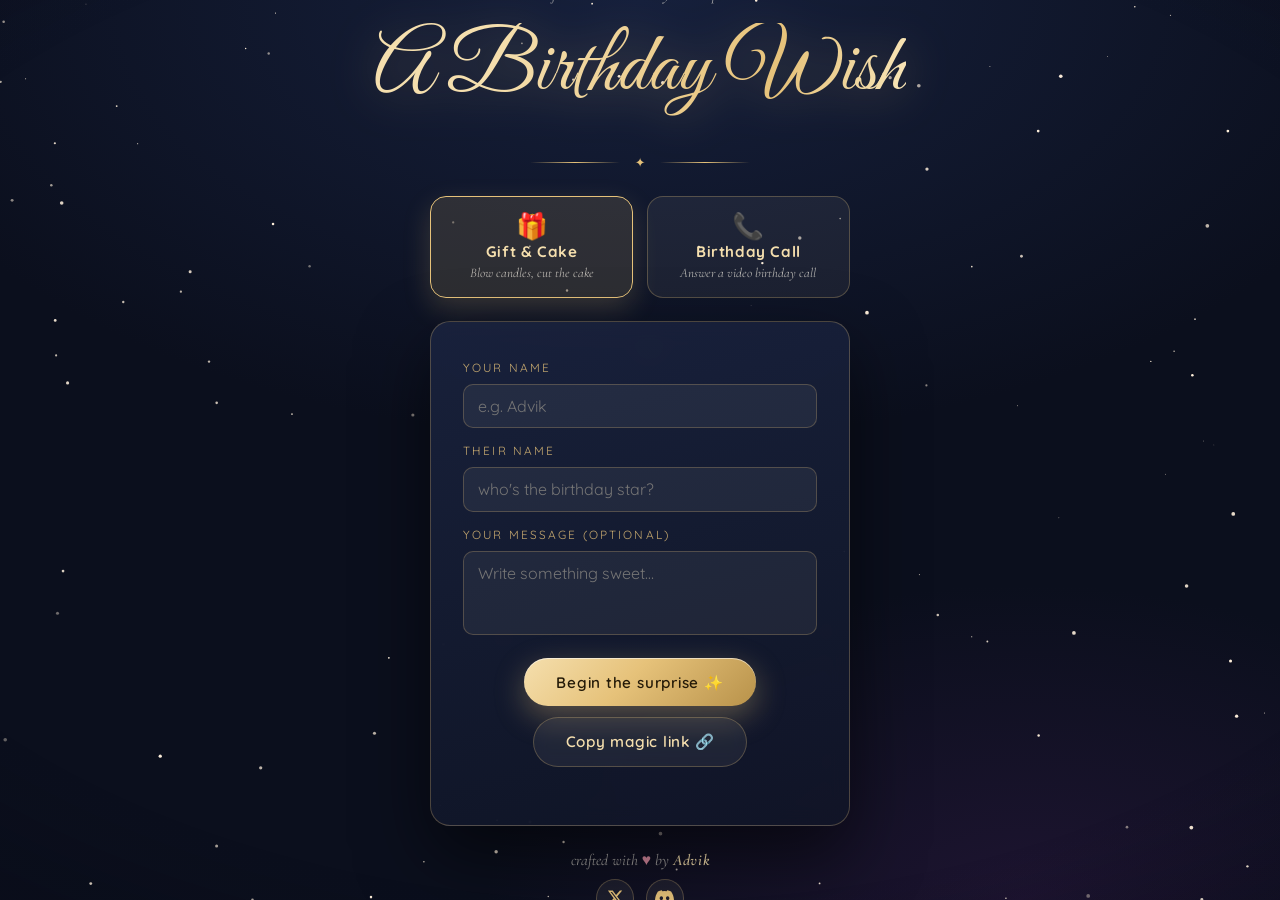
<file: index.html>
<!DOCTYPE html>
<html lang="en">
<head>
  <meta charset="UTF-8" />
  <meta name="viewport" content="width=device-width, initial-scale=1.0" />
  <title>A Birthday Surprise</title>
  <meta name="description" content="An elegant interactive birthday surprise made just for you." />
  <link rel="icon" href="data:image/svg+xml,<svg xmlns='http://www.w3.org/2000/svg' viewBox='0 0 100 100'><text y='.9em' font-size='90'>🎂</text></svg>" />
  <meta property="og:title" content="A Birthday Surprise 🎂" />
  <meta property="og:description" content="Someone made an interactive birthday surprise just for you. Open the gift, blow out the candles, cut the cake." />
  <meta property="og:type" content="website" />
  <meta name="twitter:card" content="summary" />
  <link rel="preconnect" href="https://fonts.googleapis.com" />
  <link rel="preconnect" href="https://fonts.gstatic.com" crossorigin />
  <link href="https://fonts.googleapis.com/css2?family=Great+Vibes&family=Cormorant+Garamond:ital,wght@0,400;0,500;0,600;1,400;1,500&family=Quicksand:wght@400;500;600;700&display=swap" rel="stylesheet" />
  <link rel="stylesheet" href="style.css" />
</head>
<body>

  <!-- Twinkling star background -->
  <canvas id="stars-canvas" aria-hidden="true"></canvas>
  <!-- Confetti / fireworks layer -->
  <canvas id="fx-canvas" aria-hidden="true"></canvas>
  <!-- Soft vignette + grain for depth -->
  <div class="vignette" aria-hidden="true"></div>
  <!-- Lights-off overlay: candlelight pool around the cake -->
  <div id="darkness" class="darkness" aria-hidden="true"></div>

  <!-- ============ SCENE 0: HOME / CREATE ============ -->
  <section id="scene-home" class="scene">
    <p class="greeting-eyebrow">— craft a birthday surprise —</p>
    <h1 class="home-title">A Birthday Wish</h1>
    <div class="gold-divider" aria-hidden="true"><span>✦</span></div>

    <div class="template-picker" role="tablist" aria-label="Choose a template">
      <button type="button" class="template-card active" data-template="gift" role="tab" aria-selected="true">
        <span class="template-icon" aria-hidden="true">🎁</span>
        <span class="template-name">Gift &amp; Cake</span>
        <span class="template-desc">Blow candles, cut the cake</span>
      </button>
      <button type="button" class="template-card" data-template="call" role="tab" aria-selected="false">
        <span class="template-icon" aria-hidden="true">📞</span>
        <span class="template-name">Birthday Call</span>
        <span class="template-desc">Answer a video birthday call</span>
      </button>
    </div>

    <!-- Gift & Cake form -->
    <div class="home-form" id="form-gift" data-form="gift">
      <label for="home-from">Your name</label>
      <input id="home-from" type="text" maxlength="30" placeholder="e.g. Advik" />
      <label for="home-name">Their name</label>
      <input id="home-name" type="text" maxlength="30" placeholder="who's the birthday star?" />
      <label for="home-msg">Your message (optional)</label>
      <textarea id="home-msg" maxlength="200" rows="3" placeholder="Write something sweet…"></textarea>

      <div class="home-actions">
        <button id="home-create" class="btn btn-primary">Begin the surprise ✨</button>
        <button id="home-copy" class="btn btn-ghost">Copy magic link 🔗</button>
      </div>
      <p id="home-copy-status" class="copy-status"></p>
    </div>

    <!-- Birthday Call form -->
    <div class="home-form hidden" id="form-call" data-form="call">
      <label for="call-from">Your name</label>
      <input id="call-from" type="text" maxlength="30" placeholder="e.g. Advik" />
      <label for="call-name">Their name</label>
      <input id="call-name" type="text" maxlength="30" placeholder="who's receiving the call?" />
      <label for="call-msg">Your message (optional)</label>
      <textarea id="call-msg" maxlength="200" rows="2" placeholder="A line they’ll see during the call…"></textarea>
      <label for="call-video">Video link (YouTube, Drive, or Dropbox)</label>
      <input id="call-video" type="url" placeholder="https://youtube.com/watch?v=…" />

      <div class="home-actions">
        <button id="call-create" class="btn btn-primary">Start the call 📞</button>
        <button id="call-copy" class="btn btn-ghost">Copy magic link 🔗</button>
      </div>
      <p id="call-copy-status" class="copy-status"></p>
    </div>

    <footer class="home-about">
      <p class="about-line">crafted with <span class="about-heart">♥</span> by <strong>Advik</strong></p>
      <div class="social-links">
        <a href="https://x.com/Advik4u" target="_blank" rel="noopener" aria-label="Advik on X" title="@Advik4u">
          <svg viewBox="0 0 24 24" width="17" height="17" fill="currentColor" aria-hidden="true">
            <path d="M18.244 2.25h3.308l-7.227 8.26 8.502 11.24H16.17l-5.214-6.817L4.99 21.75H1.68l7.73-8.835L1.254 2.25H8.08l4.713 6.231zm-1.161 17.52h1.833L7.084 4.126H5.117z"/>
          </svg>
        </a>
        <a href="#" id="discord-link" aria-label="Copy Discord username" title="discord: advik4u">
          <svg viewBox="0 0 24 24" width="19" height="19" fill="currentColor" aria-hidden="true">
            <path d="M20.317 4.37a19.79 19.79 0 0 0-4.885-1.515.074.074 0 0 0-.079.037c-.21.375-.444.865-.608 1.25a18.27 18.27 0 0 0-5.487 0 12.64 12.64 0 0 0-.617-1.25.077.077 0 0 0-.079-.037A19.736 19.736 0 0 0 3.677 4.37a.07.07 0 0 0-.032.027C.533 9.046-.32 13.58.099 18.058a.082.082 0 0 0 .031.056 19.9 19.9 0 0 0 5.993 3.03.078.078 0 0 0 .084-.028 14.09 14.09 0 0 0 1.226-1.994.076.076 0 0 0-.041-.106 13.107 13.107 0 0 1-1.872-.892.077.077 0 0 1-.008-.128c.126-.094.252-.192.372-.291a.074.074 0 0 1 .078-.01c3.928 1.793 8.18 1.793 12.061 0a.074.074 0 0 1 .079.009c.12.099.246.198.373.292a.077.077 0 0 1-.007.128 12.3 12.3 0 0 1-1.873.891.077.077 0 0 0-.041.107c.36.698.772 1.362 1.225 1.993a.076.076 0 0 0 .084.029 19.84 19.84 0 0 0 6.002-3.03.077.077 0 0 0 .032-.055c.5-5.177-.838-9.674-3.549-13.66a.06.06 0 0 0-.031-.029zM8.02 15.331c-1.182 0-2.157-1.085-2.157-2.419 0-1.333.955-2.418 2.157-2.418 1.21 0 2.176 1.095 2.157 2.418 0 1.334-.956 2.419-2.157 2.419zm7.975 0c-1.183 0-2.157-1.085-2.157-2.419 0-1.333.955-2.418 2.157-2.418 1.21 0 2.176 1.095 2.157 2.418 0 1.334-.946 2.419-2.157 2.419z"/>
          </svg>
        </a>
      </div>
    </footer>
  </section>

  <!-- ============ SCENE 1: GIFT BOX INTRO ============ -->
  <section id="scene-gift" class="scene">
    <p class="gift-hint">Someone left a surprise for you</p>
    <button id="gift-box" class="gift-box" aria-label="Open your gift">
      <div class="gift-lid">
        <div class="gift-bow">
          <span class="bow-left"></span>
          <span class="bow-right"></span>
          <span class="bow-knot"></span>
        </div>
      </div>
      <div class="gift-body">
        <div class="gift-ribbon"></div>
      </div>
    </button>
    <p class="gift-tap">tap to open</p>
  </section>

  <!-- ============ SCENE 2: GREETING ============ -->
  <section id="scene-greeting" class="scene">
    <div class="greeting-wrap">
      <p class="greeting-eyebrow">— a little celebration for —</p>
      <h1 class="greeting-title">
        <span id="greeting-name" class="greeting-name"></span>
        <span class="greeting-line">Happy Birthday</span>
      </h1>
      <div class="gold-divider" aria-hidden="true"><span>✦</span></div>
      <p id="typewriter" class="typewriter"></p>
      <button id="to-cake-btn" class="btn btn-primary hidden-soft">Continue&nbsp;→</button>
    </div>
  </section>

  <!-- ============ SCENE 3: THE CAKE ============ -->
  <section id="scene-cake" class="scene">
    <h2 id="cake-heading" class="scene-heading">Make a wish &amp; blow out the candles</h2>
    <p id="blow-hint" class="blow-hint">🎤 Blow into your microphone… or tap the flames</p>

    <div class="cake-stage">
      <!-- Knife for the cutting ceremony -->
      <div id="knife" class="knife hidden" role="button" aria-label="Cut the cake" tabindex="0">
        <div class="knife-handle"></div>
        <div class="knife-blade"></div>
      </div>

      <div id="cake" class="cake">
        <div class="candles" id="candles"><!-- candles injected by JS --></div>
        <div class="layer layer-top"><div class="drip d1"></div><div class="drip d2"></div><div class="drip d3"></div></div>
        <div class="layer layer-mid"><div class="drip d1"></div><div class="drip d2"></div><div class="drip d3"></div></div>
        <div class="layer layer-bottom"></div>
        <div id="cut-notch" class="cut-notch"></div>
        <div class="cake-plate"></div>
      </div>

      <!-- The cut slice, served beside the cake -->
      <div id="slice" class="slice" aria-hidden="true">
        <div class="slice-wedge">
          <div class="slice-stripe s1"></div>
          <div class="slice-stripe s2"></div>
          <div class="slice-stripe s3"></div>
          <div class="slice-frosting"></div>
        </div>
        <div class="slice-plate"></div>
      </div>

      <div id="smoke-container" class="smoke-container"></div>
    </div>

    <p id="candles-left" class="candles-left"></p>
  </section>

  <!-- ============ SCENE 4: CELEBRATION ============ -->
  <section id="scene-party" class="scene">
    <div class="party-wrap">
      <h2 class="party-title">Hip hip hooray!</h2>
      <p id="party-message" class="party-message"></p>

      <div class="wish-cards" id="wish-cards">
        <button class="wish-card" data-wish="May your year sparkle brighter than these fireworks. ✨">✨<span>Tap me</span></button>
        <button class="wish-card" data-wish="Wishing you a year full of laughter, love and cake. 🍰">🍰<span>Tap me</span></button>
        <button class="wish-card" data-wish="May every dream you wish for tonight come true. 🌙">🌙<span>Tap me</span></button>
        <button class="wish-card" data-wish="Stay awesome — the world is lucky to have you! 🌍">💖<span>Tap me</span></button>
      </div>

      <div class="party-actions">
        <button id="music-btn" class="btn btn-ghost">🎵 Play the birthday song</button>
        <button id="replay-btn" class="btn btn-ghost">↺ Replay</button>
      </div>
    </div>

    <!-- A wandering firefly of light that leads back to the homepage -->
    <button id="guide-light" class="guide-light" aria-label="Follow the light to create your own surprise">
      <span class="guide-orb"></span>
      <span class="guide-label">follow the light — make your own wish</span>
    </button>
  </section>

  <!-- Floating balloons layer -->
  <div id="balloons" class="balloons" aria-hidden="true"></div>

  <script src="script.js"></script>
</body>
</html>
</file>
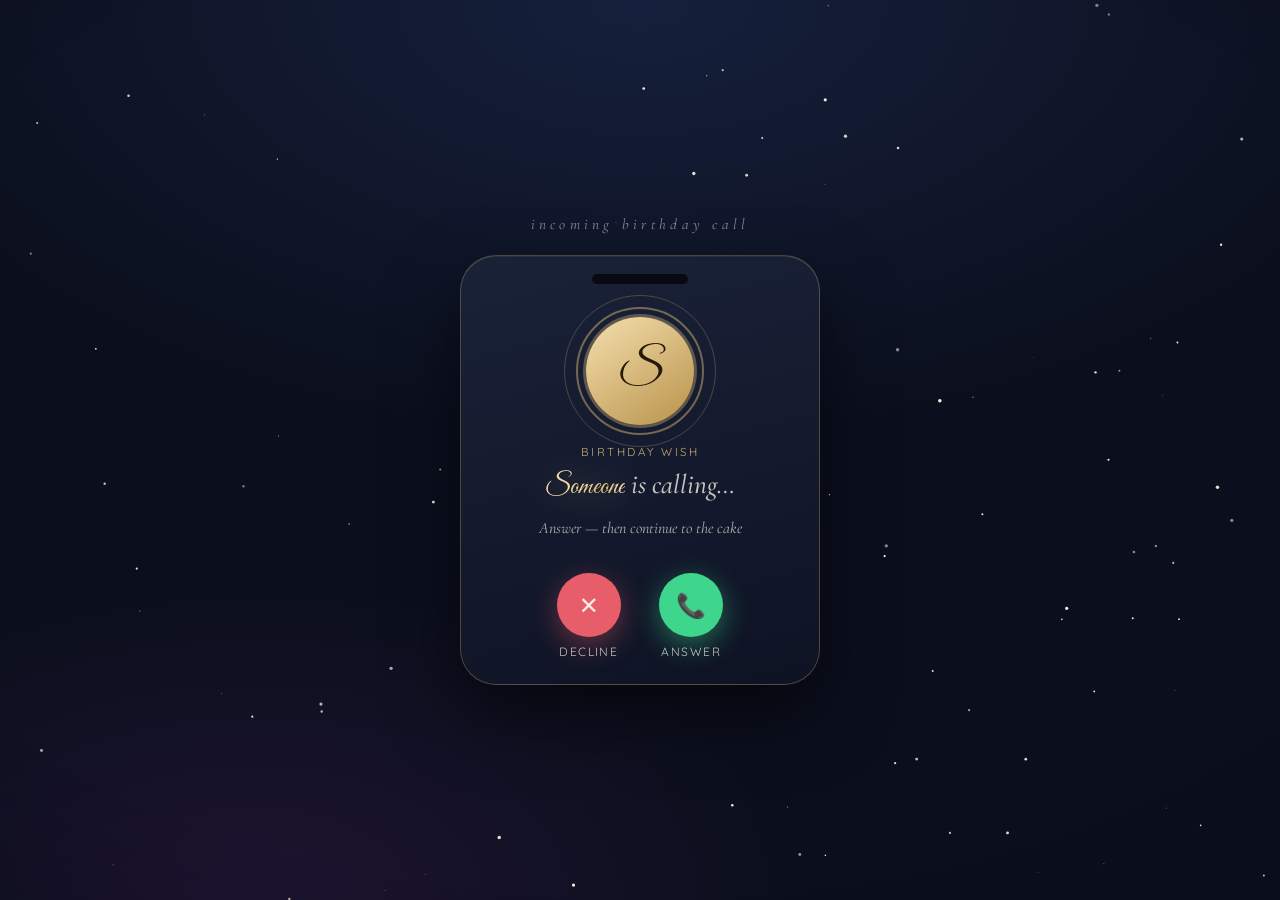
<file: call.html>
<!DOCTYPE html>
<html lang="en">
<head>
  <meta charset="UTF-8" />
  <meta name="viewport" content="width=device-width, initial-scale=1.0, viewport-fit=cover" />
  <title>Incoming Birthday Call</title>
  <meta name="description" content="Someone is calling you with a birthday video wish. Answer to watch." />
  <link rel="icon" href="data:image/svg+xml,<svg xmlns='http://www.w3.org/2000/svg' viewBox='0 0 100 100'><text y='.9em' font-size='90'>📞</text></svg>" />
  <meta property="og:title" content="Incoming Birthday Call 📞" />
  <meta property="og:description" content="Someone is calling you with a birthday video wish. Answer to watch." />
  <meta property="og:type" content="website" />
  <meta name="twitter:card" content="summary" />
  <link rel="preconnect" href="https://fonts.googleapis.com" />
  <link rel="preconnect" href="https://fonts.gstatic.com" crossorigin />
  <link href="https://fonts.googleapis.com/css2?family=Great+Vibes&family=Cormorant+Garamond:ital,wght@0,400;0,500;0,600;1,400;1,500&family=Quicksand:wght@400;500;600;700&display=swap" rel="stylesheet" />
  <link rel="stylesheet" href="style-call.css" />
</head>
<body>
  <canvas id="stars-canvas" aria-hidden="true"></canvas>
  <canvas id="fx-canvas" aria-hidden="true"></canvas>
  <div class="vignette" aria-hidden="true"></div>
  <div id="darkness" class="darkness" aria-hidden="true"></div>

  <!-- RINGING -->
  <section id="scene-ring" class="scene active">
    <p class="call-eyebrow">incoming birthday call</p>
    <div class="phone">
      <div class="phone-notch" aria-hidden="true"></div>
      <div class="ring-content">
        <div class="avatar-wrap">
          <div class="avatar-pulse" aria-hidden="true"></div>
          <div class="avatar" id="caller-avatar">A</div>
        </div>
        <p class="caller-label">Birthday Wish</p>
        <h1 class="caller-name">
          <span id="caller-name" class="sender">Someone</span>
          <span class="calling-text"> is calling…</span>
        </h1>
        <p id="ring-hint" class="ring-hint">Answer to hear their wish</p>
        <div class="call-actions">
          <button id="decline-btn" class="call-btn decline" type="button" aria-label="Decline">
            <span class="call-btn-icon">✕</span>
            <span class="call-btn-label">Decline</span>
          </button>
          <button id="answer-btn" class="call-btn answer" type="button" aria-label="Answer">
            <span class="call-btn-icon">📞</span>
            <span class="call-btn-label">Answer</span>
          </button>
        </div>
      </div>
    </div>
  </section>

  <!-- DECLINED -->
  <section id="scene-declined" class="scene">
    <div class="end-card">
      <p class="call-eyebrow">missed call</p>
      <h2 class="end-title">They left you a note</h2>
      <p id="declined-msg" class="end-message"></p>
      <p class="end-from" id="declined-from"></p>
      <button id="answer-anyway-btn" class="btn btn-primary">Answer anyway 📞</button>
      <button id="declined-home-btn" class="btn btn-ghost">Back home</button>
    </div>
  </section>

  <!-- IN CALL: video -->
  <section id="scene-active" class="scene">
    <div class="phone phone-connected">
      <div class="phone-notch" aria-hidden="true"></div>
      <div class="call-status-bar">
        <span class="status-dot" aria-hidden="true"></span>
        <span id="call-status">Connected · Birthday wish</span>
        <span id="call-timer">00:00</span>
      </div>
      <div class="video-stage">
        <iframe
          id="wish-video"
          title="Birthday wish video"
          allow="accelerometer; autoplay; clipboard-write; encrypted-media; gyroscope; picture-in-picture; web-share"
          allowfullscreen
          referrerpolicy="strict-origin-when-cross-origin"
        ></iframe>
        <div id="video-fallback" class="video-fallback hidden">
          <p>This link can’t play inside the call.</p>
          <a id="open-video-btn" class="btn btn-primary" target="_blank" rel="noopener">Open video ↗</a>
        </div>
      </div>
      <p id="call-caption" class="call-caption"></p>
      <div class="in-call-actions">
        <button id="continue-btn" class="btn btn-primary continue-cta" type="button">
          Let’s move to the cake →
        </button>
      </div>
    </div>
  </section>

  <!-- BRIDGE -->
  <section id="scene-bridge" class="scene">
    <p class="call-eyebrow">next chapter</p>
    <h2 class="hangup-title">The call became a celebration</h2>
    <p class="hangup-sub">Candles are waiting for your breath…</p>
  </section>

  <!-- CAKE: blow + cut -->
  <section id="scene-cake" class="scene">
    <h2 id="cake-heading" class="scene-heading">Make a wish &amp; blow out the candles</h2>
    <p id="blow-hint" class="blow-hint">🎤 Blow into your microphone… or tap the flames</p>

    <div class="cake-stage">
      <div id="knife" class="knife hidden" role="button" aria-label="Cut the cake" tabindex="0">
        <div class="knife-handle"></div>
        <div class="knife-blade"></div>
      </div>

      <div id="cake" class="cake">
        <div class="candles" id="candles"></div>
        <div class="layer layer-top"><div class="drip d1"></div><div class="drip d2"></div><div class="drip d3"></div></div>
        <div class="layer layer-mid"><div class="drip d1"></div><div class="drip d2"></div><div class="drip d3"></div></div>
        <div class="layer layer-bottom"></div>
        <div id="cut-notch" class="cut-notch"></div>
        <div class="cake-plate"></div>
      </div>

      <div id="slice" class="slice" aria-hidden="true">
        <div class="slice-wedge">
          <div class="slice-stripe s1"></div>
          <div class="slice-stripe s2"></div>
          <div class="slice-stripe s3"></div>
          <div class="slice-frosting"></div>
        </div>
        <div class="slice-plate"></div>
      </div>

      <div id="smoke-container" class="smoke-container"></div>
    </div>

    <p id="candles-left" class="candles-left"></p>
  </section>

  <!-- FINALE: after-party table -->
  <section id="scene-finale" class="scene">
    <div class="finale-wrap">
      <p class="call-eyebrow">after the celebration</p>
      <h2 class="finale-title">
        For <span id="finale-name" class="sender">Friend</span>
      </h2>

      <div class="afterparty-table" id="afterparty-table">
        <div class="table-surface">
          <div class="table-glow" aria-hidden="true"></div>
          <div class="table-smoke" id="table-smoke" aria-hidden="true"></div>

          <button type="button" class="phone-laid" id="saved-wish-phone" aria-label="Replay saved wish">
            <div class="phone-laid-body">
              <div class="phone-laid-notch" aria-hidden="true"></div>
              <div class="phone-laid-screen">
                <div class="call-ended-bar">
                  <span class="ended-dot" aria-hidden="true"></span>
                  <span>Call ended</span>
                  <span class="ended-time" id="finale-call-time">00:00</span>
                </div>
                <div class="saved-wish-card">
                  <div class="saved-avatar" id="finale-avatar">A</div>
                  <p class="saved-label">Saved wish</p>
                  <p class="saved-from">from <span id="finale-from" class="sender">Someone</span></p>
                  <div class="saved-waveform" aria-hidden="true">
                    <span></span><span></span><span></span><span></span><span></span>
                    <span></span><span></span><span></span><span></span><span></span>
                  </div>
                </div>
              </div>
            </div>
          </button>

          <div class="table-slice" aria-hidden="true">
            <div class="table-slice-wedge">
              <div class="table-slice-stripe s1"></div>
              <div class="table-slice-stripe s2"></div>
              <div class="table-slice-stripe s3"></div>
              <div class="table-slice-frosting"></div>
            </div>
            <div class="table-slice-plate"></div>
            <div class="table-slice-fork" aria-hidden="true"></div>
          </div>

          <button type="button" class="toast-clink" id="toast-btn" aria-label="Raise a toast" disabled>
            <span class="toast-glass left" aria-hidden="true"></span>
            <span class="toast-spark" aria-hidden="true">✦</span>
            <span class="toast-glass right" aria-hidden="true"></span>
          </button>
        </div>
      </div>

      <p id="finale-msg" class="finale-msg"></p>
      <p id="finale-hint" class="party-lead">The call ended — tap the phone to hear their wish</p>
      <div class="party-actions">
        <button id="music-btn" class="btn btn-ghost">🎵 Play the birthday song</button>
        <button id="replay-call-btn" class="btn btn-ghost">↺ Start over</button>
      </div>
    </div>

    <button id="guide-light" class="guide-light" type="button" aria-label="Follow the light home">
      <span class="guide-orb"></span>
      <span class="guide-label">follow the light — make your own wish</span>
    </button>
  </section>

  <div id="balloons" class="balloons" aria-hidden="true"></div>

  <script src="script-call.js"></script>
</body>
</html>
</file>
<file: style.css>
/* ================= Premium palette ================= */
:root {
  --bg-1: #0b0f1d;
  --bg-2: #16203c;
  --gold: #e6c27a;
  --gold-light: #f5dfae;
  --gold-deep: #b8924a;
  --rose: #d98ba0;
  --ivory: #f7f3ea;
  --text: #f4efe4;
  --card: rgba(247, 243, 234, 0.06);
  --card-border: rgba(230, 194, 122, 0.28);
  --serif: "Cormorant Garamond", Georgia, serif;
  --script: "Great Vibes", cursive;
  --sans: "Quicksand", system-ui, sans-serif;
}

* { margin: 0; padding: 0; box-sizing: border-box; }

html, body { height: 100%; }

body {
  font-family: var(--sans);
  background:
    radial-gradient(90% 70% at 50% 0%, var(--bg-2) 0%, transparent 70%),
    radial-gradient(60% 50% at 80% 100%, #1d1430 0%, transparent 70%),
    var(--bg-1);
  color: var(--text);
  overflow: hidden;
}

canvas#stars-canvas,
canvas#fx-canvas {
  position: fixed;
  inset: 0;
  width: 100%;
  height: 100%;
  pointer-events: none;
}
canvas#stars-canvas { z-index: 0; }
canvas#fx-canvas { z-index: 50; }

/* Soft vignette for cinematic depth */
.vignette {
  position: fixed;
  inset: 0;
  z-index: 55;
  pointer-events: none;
  background: radial-gradient(120% 100% at 50% 45%, transparent 55%, rgba(4, 6, 14, 0.55) 100%);
}

/* Lights off while the candles burn: a warm candlelight pool around the cake */
.darkness {
  position: fixed;
  inset: 0;
  z-index: 45;
  pointer-events: none;
  opacity: 0;
  transition: opacity 2.2s ease;
  background: radial-gradient(
    circle 480px at var(--glow-x, 50%) var(--glow-y, 58%),
    rgba(255, 176, 84, 0.14) 0%,
    rgba(255, 160, 70, 0.05) 22%,
    rgba(9, 7, 18, 0.78) 52%,
    rgba(3, 2, 8, 0.985) 82%
  );
}
body.lights-off .darkness { opacity: 1; }

/* let the flames burn brighter in the dark */
body.lights-off .flame {
  filter: drop-shadow(0 0 14px rgba(255, 200, 90, 1)) drop-shadow(0 0 40px rgba(255, 150, 60, 0.8));
}

/* ================= Scenes ================= */
.scene {
  position: fixed;
  inset: 0;
  z-index: 10;
  display: none;
  flex-direction: column;
  align-items: center;
  justify-content: center;
  gap: 1.2rem;
  padding: 1.5rem;
  text-align: center;
  opacity: 0;
  transition: opacity 0.6s ease;
}
.scene.active { display: flex; opacity: 1; animation: sceneIn 0.9s cubic-bezier(0.22, 1, 0.36, 1) both; }

@keyframes sceneIn {
  from { opacity: 0; transform: translateY(22px); }
  to   { opacity: 1; transform: translateY(0); }
}

/* ================= Buttons ================= */
.btn {
  font-family: var(--sans);
  font-weight: 600;
  font-size: 0.95rem;
  letter-spacing: 0.05em;
  border: none;
  border-radius: 999px;
  padding: 0.9rem 2rem;
  cursor: pointer;
  transition: transform 0.18s ease, box-shadow 0.18s ease, opacity 0.4s ease, background 0.25s ease;
}
.btn:active { transform: scale(0.96); }

.btn-primary {
  background: linear-gradient(135deg, var(--gold-light) 0%, var(--gold) 45%, var(--gold-deep) 100%);
  color: #241a08;
  box-shadow: 0 10px 30px rgba(230, 194, 122, 0.35), inset 0 1px 0 rgba(255, 255, 255, 0.55);
}
.btn-primary:hover { transform: translateY(-2px); box-shadow: 0 14px 38px rgba(230, 194, 122, 0.5), inset 0 1px 0 rgba(255, 255, 255, 0.55); }

.btn-ghost {
  background: var(--card);
  color: var(--gold-light);
  border: 1px solid var(--card-border);
  backdrop-filter: blur(8px);
}
.btn-ghost:hover { background: rgba(230, 194, 122, 0.12); }

.hidden-soft { opacity: 0; pointer-events: none; }
.hidden { display: none !important; }

/* ================= Scene 1: Gift ================= */
.gift-hint {
  font-family: var(--serif);
  font-style: italic;
  font-size: 1.5rem;
  letter-spacing: 0.06em;
  color: var(--gold-light);
  opacity: 0.9;
  animation: pulseText 2.6s ease-in-out infinite;
}
@keyframes pulseText { 50% { opacity: 0.45; } }

.gift-hint .sender {
  font-family: var(--script);
  font-style: normal;
  font-size: 1.7em;
  padding-right: 0.18em;
  vertical-align: -0.08em;
  background: linear-gradient(100deg, var(--gold-light) 10%, var(--gold) 35%, #fff2cf 50%, var(--gold) 65%, var(--gold-deep) 90%);
  background-size: 220% auto;
  -webkit-background-clip: text;
  background-clip: text;
  color: transparent;
  animation: shimmer 5s linear infinite;
  filter: drop-shadow(0 2px 16px rgba(230, 194, 122, 0.5));
}

.gift-tap {
  font-size: 0.78rem;
  text-transform: uppercase;
  letter-spacing: 0.34em;
  color: var(--gold);
  opacity: 0.65;
}

.gift-box {
  position: relative;
  width: 180px;
  height: 190px;
  background: none;
  border: none;
  cursor: pointer;
  animation: giftBounce 2s ease-in-out infinite;
  transition: transform 0.2s ease;
  filter: drop-shadow(0 18px 30px rgba(0, 0, 0, 0.5));
}
.gift-box:hover { transform: scale(1.05); }

@keyframes giftBounce {
  0%, 100% { transform: translateY(0) rotate(-1deg); }
  50% { transform: translateY(-12px) rotate(1.2deg); }
}

.gift-body {
  position: absolute;
  bottom: 0;
  left: 10px;
  width: 160px;
  height: 120px;
  background: linear-gradient(160deg, #26355e, #17203c);
  border: 1px solid rgba(230, 194, 122, 0.35);
  border-radius: 10px;
  box-shadow: inset 0 -14px 0 rgba(0, 0, 0, 0.25);
}
.gift-ribbon {
  position: absolute;
  left: 50%;
  transform: translateX(-50%);
  width: 24px;
  height: 100%;
  background: linear-gradient(180deg, var(--gold-light), var(--gold-deep));
}
.gift-lid {
  position: absolute;
  bottom: 112px;
  left: 0;
  width: 180px;
  height: 44px;
  background: linear-gradient(160deg, #33477c, #1d2a4e);
  border: 1px solid rgba(230, 194, 122, 0.45);
  border-radius: 8px;
  box-shadow: 0 8px 16px rgba(0, 0, 0, 0.35);
  z-index: 2;
  transition: transform 0.6s cubic-bezier(0.34, 1.56, 0.64, 1);
}
.gift-box.opening .gift-lid { transform: translateY(-140px) rotate(-18deg); }
.gift-box.opening { animation: none; }

.gift-bow { position: absolute; top: -22px; left: 50%; transform: translateX(-50%); }
.bow-left, .bow-right {
  position: absolute;
  top: 0;
  width: 30px;
  height: 24px;
  background: var(--gold);
  border-radius: 50% 50% 0 50%;
}
.bow-left  { left: -30px; transform: rotate(-30deg); }
.bow-right { left: 2px; transform: rotate(30deg) scaleX(-1); }
.bow-knot {
  position: absolute;
  top: 6px;
  left: -9px;
  width: 18px;
  height: 18px;
  background: var(--gold-deep);
  border-radius: 50%;
}

/* ================= Scene 2: Greeting ================= */
.greeting-wrap { display: flex; flex-direction: column; align-items: center; gap: 0.6rem; }

.greeting-eyebrow {
  font-family: var(--serif);
  font-style: italic;
  font-size: 1.05rem;
  letter-spacing: 0.22em;
  text-transform: lowercase;
  color: rgba(244, 239, 228, 0.6);
}

.greeting-title { display: flex; flex-direction: column; gap: 0.1rem; }

.greeting-name {
  font-family: var(--script);
  font-weight: 400;
  font-size: clamp(3.4rem, 12vw, 6.5rem);
  line-height: 1.15;
  background: linear-gradient(100deg, var(--gold-light) 10%, var(--gold) 35%, #fff2cf 50%, var(--gold) 65%, var(--gold-deep) 90%);
  background-size: 220% auto;
  -webkit-background-clip: text;
  background-clip: text;
  color: transparent;
  animation: shimmer 6s linear infinite;
  filter: drop-shadow(0 4px 24px rgba(230, 194, 122, 0.35));
}
@keyframes shimmer { to { background-position: 220% center; } }

.greeting-line {
  font-family: var(--serif);
  font-weight: 500;
  font-size: clamp(1.3rem, 4.5vw, 2.1rem);
  letter-spacing: 0.42em;
  text-transform: uppercase;
  color: var(--ivory);
  opacity: 0.92;
}

.gold-divider {
  display: flex;
  align-items: center;
  gap: 0.9rem;
  margin: 1rem 0 0.4rem;
  color: var(--gold);
  font-size: 0.8rem;
}
.gold-divider::before,
.gold-divider::after {
  content: "";
  width: 90px;
  height: 1px;
  background: linear-gradient(90deg, transparent, var(--gold), transparent);
}

.typewriter {
  min-height: 3.4em;
  max-width: 36rem;
  font-family: var(--serif);
  font-size: clamp(1.15rem, 3.4vw, 1.45rem);
  font-style: italic;
  line-height: 1.7;
  color: rgba(244, 239, 228, 0.92);
}
.typewriter::after {
  content: "▌";
  color: var(--gold);
  animation: blink 0.9s step-end infinite;
}
@keyframes blink { 50% { opacity: 0; } }

#to-cake-btn { margin-top: 1.4rem; }

/* ================= Scene 3: Cake ================= */
.scene-heading {
  font-family: var(--script);
  font-weight: 400;
  font-size: clamp(2rem, 6vw, 3rem);
  color: var(--gold-light);
  text-shadow: 0 0 30px rgba(230, 194, 122, 0.3);
}
.blow-hint {
  font-family: var(--serif);
  font-style: italic;
  font-size: 1.1rem;
  opacity: 0.85;
  animation: pulseText 2.2s ease-in-out infinite;
}
.blow-hint.listening { color: #a8e6c3; }

.cake-stage { position: relative; margin-top: 1rem; }

.cake { position: relative; width: 280px; height: 260px; filter: drop-shadow(0 22px 30px rgba(0, 0, 0, 0.45)); }

.layer {
  position: absolute;
  left: 50%;
  transform: translateX(-50%);
  border-radius: 12px;
  box-shadow: inset 0 -12px 0 rgba(0, 0, 0, 0.14);
}
/* gold trim line at the base of each tier */
.layer::after {
  content: "";
  position: absolute;
  bottom: 4px;
  left: 8px;
  right: 8px;
  height: 2px;
  background: linear-gradient(90deg, transparent, var(--gold), transparent);
  opacity: 0.8;
}
.layer-top {
  bottom: 150px;
  width: 160px;
  height: 58px;
  background: linear-gradient(180deg, #eec3cf 0%, #d9a1b2 100%);
}
.layer-mid {
  bottom: 92px;
  width: 210px;
  height: 62px;
  background: linear-gradient(180deg, #f4e3c6 0%, #e3c9a0 100%);
}
.layer-bottom {
  bottom: 30px;
  width: 260px;
  height: 66px;
  background: linear-gradient(180deg, #5a3a2e 0%, #422a20 100%);
}

/* icing drips */
.drip {
  position: absolute;
  top: -2px;
  width: 22px;
  height: 26px;
  background: var(--ivory);
  border-radius: 0 0 50% 50%;
}
.layer-top .d1 { left: 18px; height: 30px; }
.layer-top .d2 { left: 68px; height: 20px; }
.layer-top .d3 { left: 118px; height: 26px; }
.layer-mid .d1 { left: 26px; height: 24px; }
.layer-mid .d2 { left: 92px; height: 32px; }
.layer-mid .d3 { left: 158px; height: 22px; }

/* frosting band on top of each layer */
.layer::before {
  content: "";
  position: absolute;
  top: -6px;
  left: 0;
  right: 0;
  height: 14px;
  background: var(--ivory);
  border-radius: 12px;
  box-shadow: inset 0 -2px 0 rgba(184, 146, 74, 0.25);
}

.cake-plate {
  position: absolute;
  bottom: 12px;
  left: 50%;
  transform: translateX(-50%);
  width: 310px;
  height: 20px;
  background: linear-gradient(180deg, #f3ecdd, #cabfa4);
  border-radius: 50%;
  box-shadow: 0 0 0 2px rgba(230, 194, 122, 0.55), 0 16px 34px rgba(0, 0, 0, 0.5);
}

/* the wedge missing after the cut */
.cut-notch {
  position: absolute;
  bottom: 30px;
  left: 63%;
  width: 34px;
  height: 165px;
  z-index: 4;
  background: linear-gradient(180deg, rgba(10, 8, 14, 0.85), rgba(24, 16, 20, 0.9));
  clip-path: polygon(38% 0, 62% 0, 100% 100%, 0 100%);
  opacity: 0;
  transform: scaleY(0);
  transform-origin: top;
  transition: opacity 0.5s ease, transform 0.9s ease;
  pointer-events: none;
}
.cut-notch.visible { opacity: 1; transform: scaleY(1); }

/* ================= Candles ================= */
.candles {
  position: absolute;
  bottom: 208px;
  left: 50%;
  transform: translateX(-50%);
  display: flex;
  gap: 22px;
  z-index: 3;
}

.candle {
  position: relative;
  width: 13px;
  height: 46px;
  border-radius: 4px;
  background: repeating-linear-gradient(50deg, var(--ivory) 0 6px, var(--candle-color, var(--gold)) 6px 11px);
  box-shadow: inset -2px 0 3px rgba(0, 0, 0, 0.18);
  cursor: pointer;
}
.candle::after {
  content: "";
  position: absolute;
  top: -7px;
  left: 50%;
  transform: translateX(-50%);
  width: 2px;
  height: 7px;
  background: #6b4b3a;
}

.flame {
  position: absolute;
  top: -30px;
  left: 50%;
  transform: translateX(-50%);
  width: 16px;
  height: 24px;
  background: radial-gradient(circle at 50% 80%, #fff8d6 0%, #ffd166 35%, #ff9a3c 70%, transparent 100%);
  border-radius: 50% 50% 50% 50% / 62% 62% 38% 38%;
  transform-origin: 50% 100%;
  animation: flicker 0.22s ease-in-out infinite alternate;
  filter: drop-shadow(0 0 10px rgba(255, 200, 90, 0.9)) drop-shadow(0 0 24px rgba(255, 150, 60, 0.5));
}
@keyframes flicker {
  from { transform: translateX(-50%) scale(1) rotate(-3deg); }
  to   { transform: translateX(-50%) scale(1.12) rotate(3deg); }
}

.candle.out .flame { display: none; }

/* flames feel your breath: frantic flicker + lean while the mic hears blowing */
@keyframes flickerHard {
  from { transform: translateX(-58%) scale(0.88, 0.8) rotate(-16deg); }
  to   { transform: translateX(-42%) scale(1.1, 1.05) rotate(12deg); }
}
.candles.wavering .flame {
  animation: flickerHard 0.09s ease-in-out infinite alternate;
}

.smoke {
  position: absolute;
  width: 10px;
  height: 10px;
  border-radius: 50%;
  background: rgba(220, 220, 235, 0.5);
  animation: smokeUp 1.4s ease-out forwards;
  pointer-events: none;
}
@keyframes smokeUp {
  from { opacity: 0.7; transform: translateY(0) scale(1); }
  to   { opacity: 0; transform: translateY(-70px) scale(2.6); }
}

.candles-left {
  font-family: var(--serif);
  font-style: italic;
  font-size: 1.15rem;
  color: var(--gold-light);
  min-height: 1.5em;
}

/* ================= Knife & cutting ================= */
.knife {
  position: absolute;
  top: -120px;
  left: 66%;
  width: 26px;
  height: 150px;
  z-index: 6;
  cursor: pointer;
  transform-origin: 50% 0%;
  animation: knifeHover 1.6s ease-in-out infinite;
  filter: drop-shadow(0 6px 14px rgba(0, 0, 0, 0.5)) drop-shadow(0 0 18px rgba(230, 194, 122, 0.25));
  /* slow, deliberate descent through the tiers */
  transition: top 1.9s cubic-bezier(0.55, 0.02, 0.3, 1);
}
@keyframes knifeHover {
  0%, 100% { transform: translateY(0) rotate(-2deg); }
  50% { transform: translateY(-10px) rotate(2deg); }
}

.knife-handle {
  width: 18px;
  height: 52px;
  margin: 0 auto;
  background: linear-gradient(90deg, #2c1c12, #57381f 45%, #2c1c12);
  border-radius: 8px 8px 4px 4px;
  box-shadow: inset 0 -3px 0 rgba(230, 194, 122, 0.6);
}
.knife-blade {
  width: 14px;
  height: 98px;
  margin: 0 auto;
  background: linear-gradient(90deg, #9aa3ae 0%, #eef2f6 45%, #c3cad2 60%, #7d858f 100%);
  clip-path: polygon(0 0, 100% 0, 100% 78%, 50% 100%, 0 78%);
}

.knife.cutting {
  animation: none;
  top: 55px;
}

.knife.done {
  animation: none;
  opacity: 0;
  transition: opacity 0.5s ease, top 0.85s ease;
  top: -160px;
}

/* ================= The served slice ================= */
.slice {
  position: absolute;
  bottom: -6px;
  right: -150px;
  width: 120px;
  height: 130px;
  opacity: 0;
  transform: translateX(-140px) translateY(-40px) rotate(-14deg) scale(0.7);
  transition: all 1.6s cubic-bezier(0.34, 1.2, 0.5, 1);
  pointer-events: none;
  z-index: 5;
}
.slice.served {
  opacity: 1;
  transform: translateX(0) translateY(0) rotate(0deg) scale(1);
}

.slice-wedge {
  position: absolute;
  bottom: 26px;
  left: 50%;
  transform: translateX(-50%);
  width: 86px;
  height: 92px;
  clip-path: polygon(0 100%, 100% 100%, 100% 8%);
  overflow: hidden;
  filter: drop-shadow(0 6px 10px rgba(0, 0, 0, 0.4));
}
.slice-stripe { position: absolute; left: 0; right: 0; }
.slice-stripe.s1 { bottom: 62px; height: 30px; background: linear-gradient(180deg, #eec3cf, #d9a1b2); }
.slice-stripe.s2 { bottom: 32px; height: 30px; background: linear-gradient(180deg, #f4e3c6, #e3c9a0); }
.slice-stripe.s3 { bottom: 0;    height: 32px; background: linear-gradient(180deg, #5a3a2e, #422a20); }
.slice-frosting {
  position: absolute;
  top: 0;
  right: 0;
  width: 100%;
  height: 100%;
  background: linear-gradient(115deg, transparent 58%, var(--ivory) 58.5%, var(--ivory) 68%, transparent 68.5%);
}

.slice-plate {
  position: absolute;
  bottom: 14px;
  left: 50%;
  transform: translateX(-50%);
  width: 116px;
  height: 14px;
  background: linear-gradient(180deg, #f3ecdd, #cabfa4);
  border-radius: 50%;
  box-shadow: 0 0 0 1.5px rgba(230, 194, 122, 0.6), 0 10px 20px rgba(0, 0, 0, 0.45);
}

/* ================= Scene 4: Party ================= */
.party-wrap { display: flex; flex-direction: column; align-items: center; gap: 1.5rem; max-width: 42rem; }

.party-title {
  font-family: var(--script);
  font-weight: 400;
  font-size: clamp(2.6rem, 7vw, 4rem);
  background: linear-gradient(100deg, var(--gold-light), var(--gold), #fff2cf, var(--gold-deep));
  background-size: 220% auto;
  -webkit-background-clip: text;
  background-clip: text;
  color: transparent;
  animation: shimmer 6s linear infinite;
  filter: drop-shadow(0 4px 22px rgba(230, 194, 122, 0.35));
}

.party-message {
  font-family: var(--serif);
  font-style: italic;
  font-size: clamp(1.15rem, 3.2vw, 1.4rem);
  line-height: 1.7;
  color: rgba(244, 239, 228, 0.92);
}

.wish-cards {
  display: flex;
  flex-wrap: wrap;
  justify-content: center;
  gap: 0.9rem;
}
.wish-card {
  display: flex;
  flex-direction: column;
  align-items: center;
  justify-content: center;
  gap: 0.3rem;
  width: 112px;
  min-height: 96px;
  padding: 1rem 0.6rem;
  font-family: var(--sans);
  font-size: 1.9rem;
  color: var(--text);
  background: var(--card);
  border: 1px solid var(--card-border);
  border-radius: 16px;
  cursor: pointer;
  backdrop-filter: blur(10px);
  transition: transform 0.5s cubic-bezier(0.34, 1.56, 0.64, 1), background 0.3s, box-shadow 0.3s;
}
.wish-card span { font-size: 0.68rem; text-transform: uppercase; letter-spacing: 0.18em; color: var(--gold); opacity: 0.85; }
.wish-card:hover { transform: translateY(-6px); background: rgba(230, 194, 122, 0.1); box-shadow: 0 12px 28px rgba(0, 0, 0, 0.35); }
.wish-card.flipped {
  transform: rotateY(360deg) scale(1.03);
  background: rgba(230, 194, 122, 0.14);
  font-family: var(--serif);
  font-style: italic;
  font-size: 0.92rem;
  line-height: 1.5;
}
.wish-card.flipped span { display: none; }

.party-actions { display: flex; flex-wrap: wrap; justify-content: center; gap: 0.8rem; margin-top: 0.4rem; }

/* ================= Balloons ================= */
.balloons { position: fixed; inset: 0; z-index: 40; pointer-events: none; overflow: hidden; }

.balloon {
  position: absolute;
  bottom: -140px;
  width: 62px;
  height: 78px;
  border-radius: 50% 50% 50% 50% / 56% 56% 44% 44%;
  pointer-events: auto;
  cursor: pointer;
  animation: floatUp linear forwards;
  box-shadow: inset -8px -10px 0 rgba(0, 0, 0, 0.14), inset 2px 4px 8px rgba(255, 255, 255, 0.25);
  opacity: 0.92;
}
.balloon::before {
  content: "";
  position: absolute;
  top: 12px;
  left: 12px;
  width: 14px;
  height: 20px;
  background: rgba(255, 255, 255, 0.45);
  border-radius: 50%;
  transform: rotate(-20deg);
}
.balloon::after {
  content: "";
  position: absolute;
  top: 100%;
  left: 50%;
  width: 1.5px;
  height: 56px;
  background: linear-gradient(180deg, rgba(230, 194, 122, 0.8), transparent);
}
@keyframes floatUp {
  from { transform: translateY(0) rotate(-3deg); }
  25%  { transform: translateY(-28vh) rotate(4deg) translateX(18px); }
  50%  { transform: translateY(-55vh) rotate(-4deg) translateX(-14px); }
  75%  { transform: translateY(-82vh) rotate(3deg) translateX(12px); }
  to   { transform: translateY(-120vh) rotate(-2deg); }
}

.balloon.pop { animation: popBalloon 0.18s ease-out forwards; }
@keyframes popBalloon {
  40% { transform: scale(1.35); opacity: 1; }
  to  { transform: scale(0.2); opacity: 0; }
}

/* ================= Home / create page ================= */
.home-title {
  font-family: var(--script);
  font-weight: 400;
  font-size: clamp(3rem, 10vw, 5.2rem);
  line-height: 1.15;
  background: linear-gradient(100deg, var(--gold-light) 10%, var(--gold) 35%, #fff2cf 50%, var(--gold) 65%, var(--gold-deep) 90%);
  background-size: 220% auto;
  -webkit-background-clip: text;
  background-clip: text;
  color: transparent;
  animation: shimmer 6s linear infinite;
  filter: drop-shadow(0 4px 24px rgba(230, 194, 122, 0.35));
}

/* Template picker on home */
.template-picker {
  display: flex;
  flex-wrap: wrap;
  justify-content: center;
  gap: 0.85rem;
  width: 100%;
  max-width: 420px;
  margin-bottom: 0.2rem;
}
.template-card {
  flex: 1 1 160px;
  display: flex;
  flex-direction: column;
  align-items: center;
  gap: 0.25rem;
  padding: 1rem 0.75rem;
  font-family: var(--sans);
  color: var(--text);
  background: var(--card);
  border: 1px solid var(--card-border);
  border-radius: 16px;
  cursor: pointer;
  transition: transform 0.18s ease, background 0.2s, box-shadow 0.2s, border-color 0.2s;
}
.template-card:hover { transform: translateY(-3px); background: rgba(230, 194, 122, 0.1); }
.template-card.active {
  border-color: var(--gold);
  background: rgba(230, 194, 122, 0.14);
  box-shadow: 0 10px 28px rgba(230, 194, 122, 0.2);
}
.template-icon { font-size: 1.6rem; line-height: 1; }
.template-name {
  font-weight: 700;
  font-size: 0.95rem;
  letter-spacing: 0.04em;
  color: var(--gold-light);
}
.template-desc {
  font-family: var(--serif);
  font-style: italic;
  font-size: 0.82rem;
  opacity: 0.7;
  text-align: center;
}

.home-form {
  width: 100%;
  max-width: 420px;
  padding: 2rem;
  background: linear-gradient(165deg, rgba(27, 36, 64, 0.85), rgba(16, 21, 39, 0.85));
  border: 1px solid var(--card-border);
  border-radius: 20px;
  display: flex;
  flex-direction: column;
  gap: 0.55rem;
  text-align: left;
  backdrop-filter: blur(10px);
  box-shadow: 0 30px 70px rgba(0, 0, 0, 0.55);
}
.home-form label {
  font-size: 0.74rem;
  text-transform: uppercase;
  letter-spacing: 0.18em;
  color: var(--gold);
  opacity: 0.85;
  margin-top: 0.4rem;
}
.home-form input, .home-form textarea {
  font-family: var(--sans);
  font-size: 1rem;
  color: var(--text);
  background: rgba(247, 243, 234, 0.06);
  border: 1px solid rgba(230, 194, 122, 0.25);
  border-radius: 10px;
  padding: 0.7rem 0.9rem;
  outline: none;
  resize: none;
  transition: border-color 0.2s;
}
.home-form input:focus, .home-form textarea:focus { border-color: var(--gold); }
.home-actions { display: flex; flex-wrap: wrap; gap: 0.7rem; margin-top: 0.9rem; justify-content: center; }
.copy-status { font-size: 0.88rem; color: #a8e6c3; min-height: 1.2em; text-align: center; }

/* about / credits footer on the home page */
.home-about {
  display: flex;
  flex-direction: column;
  align-items: center;
  gap: 0.55rem;
  margin-top: 0.4rem;
}
.about-line {
  font-family: var(--serif);
  font-style: italic;
  font-size: 0.98rem;
  color: rgba(244, 239, 228, 0.65);
}
.about-line strong { color: var(--gold-light); font-weight: 600; letter-spacing: 0.04em; }
.about-heart { color: var(--rose); animation: pulseText 1.6s ease-in-out infinite; }

.social-links { display: flex; gap: 0.7rem; }
.social-links a {
  display: flex;
  align-items: center;
  justify-content: center;
  width: 38px;
  height: 38px;
  border-radius: 50%;
  color: var(--gold);
  background: var(--card);
  border: 1px solid var(--card-border);
  transition: transform 0.18s ease, box-shadow 0.18s ease, color 0.18s ease;
}
.social-links a:hover {
  transform: translateY(-3px);
  color: var(--gold-light);
  box-shadow: 0 8px 22px rgba(230, 194, 122, 0.35);
}

#scene-home { overflow-y: auto; }

/* on short viewports, top-align so the form never clips above the fold */
@media (max-height: 800px) {
  #scene-home {
    justify-content: flex-start;
    padding-top: 3.5vh;
    padding-bottom: 3.5vh;
  }
}

/* ================= Guiding light (party → home) ================= */
.guide-light {
  position: absolute;
  bottom: 7vh;
  right: 8vw;
  z-index: 48;
  background: none;
  border: none;
  cursor: pointer;
  display: flex;
  flex-direction: column;
  align-items: center;
  gap: 1.1rem;
  animation: fireflyDrift 7s ease-in-out infinite;
}
@keyframes fireflyDrift {
  0%, 100% { transform: translate(0, 0); }
  25% { transform: translate(-16px, -22px); }
  50% { transform: translate(10px, -34px); }
  75% { transform: translate(18px, -10px); }
}

.guide-orb {
  width: 16px;
  height: 16px;
  border-radius: 50%;
  background: radial-gradient(circle, #fff8dd 0%, var(--gold) 55%, transparent 100%);
  box-shadow:
    0 0 18px 6px rgba(230, 194, 122, 0.85),
    0 0 55px 22px rgba(230, 194, 122, 0.35),
    0 0 110px 45px rgba(230, 194, 122, 0.12);
  animation: orbPulse 2.4s ease-in-out infinite;
}
@keyframes orbPulse {
  50% {
    box-shadow:
      0 0 26px 10px rgba(230, 194, 122, 1),
      0 0 75px 30px rgba(230, 194, 122, 0.5),
      0 0 140px 60px rgba(230, 194, 122, 0.18);
  }
}

.guide-label {
  font-family: var(--serif);
  font-style: italic;
  font-size: 0.98rem;
  color: var(--gold-light);
  opacity: 0.85;
  white-space: nowrap;
  animation: pulseText 3s ease-in-out infinite;
}
.guide-light:hover .guide-orb { animation-duration: 0.9s; }
.guide-light:hover .guide-label { opacity: 1; }

/* ================= Responsive ================= */
@media (max-width: 480px) {
  .cake { transform: scale(0.8); }
  .candles { gap: 16px; }
  .wish-card { width: 96px; }
  .slice { right: -60px; }
  .gold-divider::before, .gold-divider::after { width: 50px; }
}

@media (prefers-reduced-motion: reduce) {
  *, *::before, *::after { animation-duration: 0.01ms !important; animation-iteration-count: 1 !important; transition-duration: 0.01ms !important; }
}
</file>
<file: style-call.css>
:root {
  --bg-1: #0b0f1d;
  --bg-2: #16203c;
  --gold: #e6c27a;
  --gold-light: #f5dfae;
  --gold-deep: #b8924a;
  --rose: #d98ba0;
  --ivory: #f7f3ea;
  --green: #3dd68c;
  --red: #e85d6a;
  --text: #f4efe4;
  --card: rgba(247, 243, 234, 0.06);
  --card-border: rgba(230, 194, 122, 0.28);
  --serif: "Cormorant Garamond", Georgia, serif;
  --script: "Great Vibes", cursive;
  --sans: "Quicksand", system-ui, sans-serif;
}

* { margin: 0; padding: 0; box-sizing: border-box; }
html, body { height: 100%; }
body {
  font-family: var(--sans);
  background:
    radial-gradient(90% 70% at 50% 0%, var(--bg-2) 0%, transparent 70%),
    radial-gradient(60% 50% at 20% 100%, #1d1430 0%, transparent 70%),
    var(--bg-1);
  color: var(--text);
  overflow: hidden;
}

canvas#stars-canvas, canvas#fx-canvas {
  position: fixed; inset: 0; width: 100%; height: 100%; pointer-events: none;
}
canvas#stars-canvas { z-index: 0; }
canvas#fx-canvas { z-index: 50; }
.vignette {
  position: fixed; inset: 0; z-index: 55; pointer-events: none;
  background: radial-gradient(120% 100% at 50% 45%, transparent 55%, rgba(4, 6, 14, 0.55) 100%);
}

.scene {
  position: fixed; inset: 0; z-index: 10;
  display: none; flex-direction: column; align-items: center; justify-content: center;
  gap: 1rem; padding: 1.25rem; text-align: center;
}
.scene.active { display: flex; animation: sceneIn 0.7s cubic-bezier(0.22, 1, 0.36, 1) both; }
#scene-finale.active {
  justify-content: flex-start;
  overflow-y: auto;
  padding-top: 5vh;
  padding-bottom: 4vh;
}
@keyframes sceneIn {
  from { opacity: 0; transform: translateY(18px); }
  to { opacity: 1; transform: translateY(0); }
}

.hidden { display: none !important; }

.btn {
  font-family: var(--sans); font-weight: 600; font-size: 0.95rem; letter-spacing: 0.04em;
  border: none; border-radius: 999px; padding: 0.85rem 1.8rem; cursor: pointer;
  transition: transform 0.18s ease, box-shadow 0.18s ease;
}
.btn:active { transform: scale(0.96); }
.btn-primary {
  background: linear-gradient(135deg, var(--gold-light), var(--gold) 45%, var(--gold-deep));
  color: #241a08;
  box-shadow: 0 10px 30px rgba(230, 194, 122, 0.35);
}
.btn-ghost {
  background: var(--card); color: var(--gold-light);
  border: 1px solid var(--card-border); backdrop-filter: blur(8px);
}

.call-eyebrow {
  font-family: var(--serif); font-style: italic;
  font-size: 0.95rem; letter-spacing: 0.28em; text-transform: lowercase;
  color: rgba(244, 239, 228, 0.55); margin-bottom: 0.4rem;
}

.sender {
  font-family: var(--script); font-style: normal;
  background: linear-gradient(100deg, var(--gold-light) 10%, var(--gold) 35%, #fff2cf 50%, var(--gold) 65%, var(--gold-deep) 90%);
  background-size: 220% auto;
  -webkit-background-clip: text; background-clip: text; color: transparent;
  animation: shimmer 5s linear infinite;
  filter: drop-shadow(0 2px 16px rgba(230, 194, 122, 0.45));
}
@keyframes shimmer { to { background-position: 220% center; } }

/* Phone chrome */
.phone {
  width: min(360px, 92vw);
  background: linear-gradient(165deg, #1a2238, #0e1324);
  border: 1px solid var(--card-border);
  border-radius: 36px;
  padding: 1.1rem 1rem 1.4rem;
  box-shadow: 0 30px 70px rgba(0, 0, 0, 0.55), inset 0 1px 0 rgba(255, 255, 255, 0.06);
  position: relative;
}
.phone-notch {
  width: 96px; height: 10px; margin: 0 auto 1.2rem;
  background: #070a12; border-radius: 999px;
}
.phone-connected {
  width: min(400px, 94vw);
  padding-bottom: 1rem;
}

.ring-content { display: flex; flex-direction: column; align-items: center; gap: 0.55rem; padding: 0.5rem 0.4rem 0.2rem; }

.avatar-wrap { position: relative; width: 108px; height: 108px; margin: 0.4rem 0 0.6rem; }
.avatar {
  position: absolute; inset: 0;
  display: flex; align-items: center; justify-content: center;
  border-radius: 50%;
  font-family: var(--script); font-size: 3rem;
  color: #241a08;
  background: linear-gradient(145deg, var(--gold-light), var(--gold-deep));
  box-shadow: 0 0 0 3px rgba(230, 194, 122, 0.35);
  z-index: 1;
}
.avatar-pulse {
  position: absolute; inset: -10px; border-radius: 50%;
  border: 2px solid rgba(230, 194, 122, 0.45);
  animation: pulseRing 1.6s ease-out infinite;
}
.avatar-pulse::after {
  content: ""; position: absolute; inset: -14px; border-radius: 50%;
  border: 1px solid rgba(230, 194, 122, 0.25);
  animation: pulseRing 1.6s ease-out 0.45s infinite;
}
@keyframes pulseRing {
  from { transform: scale(0.85); opacity: 0.9; }
  to { transform: scale(1.35); opacity: 0; }
}

.caller-label {
  font-size: 0.72rem; text-transform: uppercase; letter-spacing: 0.22em;
  color: var(--gold); opacity: 0.85;
}
.caller-name {
  font-family: var(--serif); font-weight: 500;
  font-size: clamp(1.35rem, 5vw, 1.7rem);
  line-height: 1.35;
}
.calling-text { font-style: italic; opacity: 0.8; }
.ring-hint {
  font-family: var(--serif); font-style: italic;
  font-size: 1rem; opacity: 0.7; margin-top: 0.2rem;
  animation: pulseText 2.2s ease-in-out infinite;
}
@keyframes pulseText { 50% { opacity: 0.4; } }

.call-actions {
  display: flex; justify-content: center; gap: 2.4rem;
  margin-top: 1.6rem; width: 100%;
}
.call-btn {
  display: flex; flex-direction: column; align-items: center; gap: 0.45rem;
  background: none; border: none; color: var(--text); cursor: pointer;
  font-family: var(--sans);
}
.call-btn-icon {
  width: 64px; height: 64px; border-radius: 50%;
  display: flex; align-items: center; justify-content: center;
  font-size: 1.5rem;
  transition: transform 0.15s ease, box-shadow 0.15s ease;
}
.call-btn.answer .call-btn-icon {
  background: var(--green);
  box-shadow: 0 8px 28px rgba(61, 214, 140, 0.45);
  animation: answerBounce 1.4s ease-in-out infinite;
}
.call-btn.decline .call-btn-icon {
  background: var(--red);
  box-shadow: 0 8px 28px rgba(232, 93, 106, 0.4);
}
.call-btn.hangup .call-btn-icon {
  transform: rotate(135deg);
  animation: none;
}
.call-btn:hover .call-btn-icon { transform: scale(1.08); }
.call-btn.hangup:hover .call-btn-icon { transform: rotate(135deg) scale(1.08); }
.call-btn-label {
  font-size: 0.75rem; letter-spacing: 0.12em; text-transform: uppercase; opacity: 0.8;
}
@keyframes answerBounce {
  0%, 100% { transform: translateY(0); }
  50% { transform: translateY(-6px); }
}

/* Active call */
.call-status-bar {
  display: flex; align-items: center; justify-content: center; gap: 0.5rem;
  font-size: 0.78rem; letter-spacing: 0.06em; color: var(--gold-light);
  margin-bottom: 0.75rem;
}
.status-dot {
  width: 8px; height: 8px; border-radius: 50%; background: var(--green);
  box-shadow: 0 0 10px var(--green); animation: pulseText 1.2s ease-in-out infinite;
}
#call-timer { opacity: 0.7; margin-left: 0.4rem; font-variant-numeric: tabular-nums; }

.video-stage {
  position: relative;
  width: 100%;
  aspect-ratio: 16 / 10;
  border-radius: 16px;
  overflow: hidden;
  background: #05070f;
  border: 1px solid rgba(230, 194, 122, 0.2);
}
.video-stage iframe {
  position: absolute; inset: 0; width: 100%; height: 100%; border: 0;
}
.video-fallback {
  position: absolute; inset: 0;
  display: flex; flex-direction: column; align-items: center; justify-content: center;
  gap: 1rem; padding: 1.2rem;
  background: rgba(8, 10, 18, 0.92);
  font-family: var(--serif); font-style: italic;
}

.call-caption {
  min-height: 1.4em; margin: 0.75rem 0.4rem 0.2rem;
  font-family: var(--serif); font-style: italic; font-size: 0.98rem;
  color: rgba(244, 239, 228, 0.85);
}
.in-call-actions {
  display: flex; flex-direction: column; align-items: center;
  justify-content: center; gap: 0.75rem; margin-top: 1rem;
}
.continue-cta {
  width: 100%;
  max-width: 280px;
  box-shadow: 0 10px 30px rgba(230, 194, 122, 0.4);
}

/* End / declined */
.end-card {
  display: flex; flex-direction: column; align-items: center; gap: 0.85rem;
  max-width: 28rem; padding: 0.5rem;
}
.end-title {
  font-family: var(--script); font-weight: 400;
  font-size: clamp(2.2rem, 7vw, 3.4rem); line-height: 1.2;
}
.end-message {
  font-family: var(--serif); font-style: italic;
  font-size: clamp(1.05rem, 3vw, 1.25rem); line-height: 1.65;
  color: rgba(244, 239, 228, 0.9);
}
.end-from { font-size: 0.95rem; color: var(--gold); opacity: 0.9; }
.end-from strong { color: var(--gold-light); }
.end-card .btn { margin-top: 0.3rem; }

/* After-call multi-phase */
.after-phase {
  display: flex; flex-direction: column; align-items: center;
  width: 100%; max-width: 40rem;
}
.hangup-title {
  font-family: var(--script); font-size: clamp(2.4rem, 8vw, 3.8rem);
  color: var(--gold-light);
}
.hangup-sub {
  font-family: var(--serif); font-style: italic; font-size: 1.15rem;
  opacity: 0.75; margin-top: 0.4rem;
}

.voicemail-card {
  width: min(400px, 92vw);
  padding: 1.8rem 1.5rem;
  background: linear-gradient(165deg, rgba(27, 36, 64, 0.92), rgba(14, 18, 32, 0.95));
  border: 1px solid var(--card-border);
  border-radius: 24px;
  display: flex; flex-direction: column; align-items: center; gap: 0.85rem;
  box-shadow: 0 28px 60px rgba(0, 0, 0, 0.5);
}
.waveform {
  display: flex; align-items: flex-end; justify-content: center;
  gap: 4px; height: 48px; margin: 0.4rem 0;
}
.waveform span {
  width: 5px; border-radius: 999px;
  background: linear-gradient(180deg, var(--gold-light), var(--gold-deep));
  animation: waveBar 0.9s ease-in-out infinite alternate;
}
.waveform span:nth-child(1) { height: 18%; animation-delay: 0.05s; }
.waveform span:nth-child(2) { height: 42%; animation-delay: 0.1s; }
.waveform span:nth-child(3) { height: 70%; animation-delay: 0.15s; }
.waveform span:nth-child(4) { height: 38%; animation-delay: 0.2s; }
.waveform span:nth-child(5) { height: 88%; animation-delay: 0.05s; }
.waveform span:nth-child(6) { height: 55%; animation-delay: 0.25s; }
.waveform span:nth-child(7) { height: 30%; animation-delay: 0.12s; }
.waveform span:nth-child(8) { height: 75%; animation-delay: 0.18s; }
.waveform span:nth-child(9) { height: 48%; animation-delay: 0.08s; }
.waveform span:nth-child(10) { height: 92%; animation-delay: 0.22s; }
.waveform span:nth-child(11) { height: 35%; animation-delay: 0.14s; }
.waveform span:nth-child(12) { height: 60%; animation-delay: 0.28s; }
.waveform span:nth-child(13) { height: 44%; animation-delay: 0.06s; }
.waveform span:nth-child(14) { height: 78%; animation-delay: 0.2s; }
.waveform span:nth-child(15) { height: 28%; animation-delay: 0.16s; }
@keyframes waveBar {
  from { transform: scaleY(0.45); opacity: 0.55; }
  to { transform: scaleY(1); opacity: 1; }
}
.voicemail-card.playing .waveform span { animation-duration: 0.45s; }
.vm-from { font-size: 1rem; }
.vm-transcript {
  min-height: 3.2em; max-width: 22rem;
  font-family: var(--serif); font-style: italic;
  font-size: 1.15rem; line-height: 1.65;
  color: rgba(244, 239, 228, 0.95);
}
.vm-transcript::after {
  content: "▌"; color: var(--gold); animation: blink 0.9s step-end infinite;
}
.vm-transcript.done::after { display: none; }
@keyframes blink { 50% { opacity: 0; } }
.hidden-soft { opacity: 0; pointer-events: none; transition: opacity 0.6s ease; }

.party-wrap {
  display: flex; flex-direction: column; align-items: center; gap: 1rem;
  max-width: 36rem; padding-bottom: 5rem;
}
.party-lead {
  font-family: var(--serif); font-style: italic; opacity: 0.8; font-size: 1.05rem;
}
.wish-stars {
  display: flex; flex-wrap: wrap; justify-content: center; gap: 1rem;
  margin: 0.6rem 0;
}
.wish-star {
  width: 64px; height: 64px; border-radius: 50%;
  border: 1px solid var(--card-border);
  background: radial-gradient(circle at 35% 30%, #fff2cf, var(--gold) 45%, var(--gold-deep));
  color: #241a08; font-size: 1.4rem; cursor: pointer;
  box-shadow: 0 0 20px rgba(230, 194, 122, 0.45);
  transition: transform 0.35s cubic-bezier(0.34, 1.56, 0.64, 1), box-shadow 0.25s;
}
.wish-star:hover { transform: scale(1.12); }
.wish-star.opened {
  background: var(--card); color: var(--gold-light);
  box-shadow: 0 0 12px rgba(230, 194, 122, 0.2);
  transform: scale(0.92);
}
.star-reveal {
  min-height: 2.8em; max-width: 26rem;
  font-family: var(--serif); font-style: italic;
  font-size: 1.15rem; line-height: 1.55;
  color: var(--gold-light);
  transition: opacity 0.35s ease;
}
.party-actions { display: flex; flex-wrap: wrap; justify-content: center; gap: 0.7rem; }

/* After-party table finale */
.finale-wrap {
  display: flex; flex-direction: column; align-items: center; gap: 0.85rem;
  max-width: 40rem; padding-bottom: 6rem;
}
.finale-title {
  font-family: var(--serif); font-weight: 500;
  font-size: clamp(1.35rem, 4.5vw, 1.85rem);
  line-height: 1.35; opacity: 0.92;
}

.afterparty-table {
  width: min(420px, 94vw);
  margin: 0.4rem 0 0.2rem;
  opacity: 0;
  transform: translateY(28px) scale(0.96);
  transition: opacity 1s ease, transform 1s cubic-bezier(0.22, 1, 0.36, 1);
}
.afterparty-table.entered {
  opacity: 1;
  transform: translateY(0) scale(1);
}

.table-surface {
  position: relative;
  width: 100%;
  min-height: min(320px, 48vh);
  padding: 1.6rem 1.2rem 2rem;
  border-radius: 28px;
  background:
    radial-gradient(ellipse 80% 60% at 50% 0%, rgba(230, 194, 122, 0.12) 0%, transparent 70%),
    linear-gradient(165deg, rgba(42, 32, 24, 0.95) 0%, rgba(22, 16, 12, 0.98) 100%);
  border: 1px solid rgba(230, 194, 122, 0.22);
  box-shadow:
    0 28px 60px rgba(0, 0, 0, 0.55),
    inset 0 1px 0 rgba(255, 248, 230, 0.06);
  display: grid;
  grid-template-columns: 1fr 1fr;
  grid-template-rows: auto auto;
  gap: 1rem 0.8rem;
  align-items: end;
  justify-items: center;
}
.table-glow {
  position: absolute; inset: 0; border-radius: inherit; pointer-events: none;
  background: radial-gradient(ellipse 70% 50% at 50% 80%, rgba(230, 194, 122, 0.08) 0%, transparent 65%);
}
.table-smoke {
  position: absolute;
  top: 18%;
  left: 55%;
  width: 40%;
  height: 50%;
  pointer-events: none;
  z-index: 3;
}
.smoke-wisp {
  position: absolute;
  bottom: 0;
  width: 12px;
  height: 12px;
  border-radius: 50%;
  background: rgba(210, 210, 225, 0.35);
  animation: smokeDrift ease-out forwards;
  filter: blur(2px);
}
@keyframes smokeDrift {
  0% { opacity: 0; transform: translateY(0) scale(0.8); }
  15% { opacity: 0.6; }
  100% { opacity: 0; transform: translateY(-90px) translateX(18px) scale(2.4); }
}

.phone-laid {
  grid-column: 1;
  grid-row: 1 / 3;
  align-self: center;
  padding: 0;
  border: none;
  background: none;
  cursor: pointer;
  transform: rotate(-8deg);
  transition: transform 0.35s cubic-bezier(0.34, 1.56, 0.64, 1), filter 0.3s ease;
  z-index: 2;
}
.phone-laid:hover { transform: rotate(-6deg) scale(1.03); filter: brightness(1.06); }
.phone-laid:focus-visible {
  outline: 2px solid var(--gold);
  outline-offset: 8px;
  border-radius: 12px;
}
.phone-laid.playing .saved-waveform span { animation-duration: 0.38s; }

.phone-laid-body {
  width: 148px;
  padding: 0.55rem 0.45rem 0.65rem;
  background: linear-gradient(165deg, #1a2238, #0e1324);
  border: 1px solid var(--card-border);
  border-radius: 22px;
  box-shadow:
    0 16px 40px rgba(0, 0, 0, 0.5),
    inset 0 1px 0 rgba(255, 255, 255, 0.05);
}
.phone-laid-notch {
  width: 48px; height: 5px; margin: 0 auto 0.5rem;
  background: #070a12; border-radius: 999px;
}
.phone-laid-screen {
  border-radius: 14px;
  overflow: hidden;
  background: #080c16;
  border: 1px solid rgba(230, 194, 122, 0.15);
}

.call-ended-bar {
  display: flex; align-items: center; gap: 0.35rem;
  padding: 0.45rem 0.55rem;
  font-size: 0.62rem; letter-spacing: 0.08em;
  text-transform: uppercase;
  color: rgba(244, 239, 228, 0.55);
  background: rgba(0, 0, 0, 0.35);
  border-bottom: 1px solid rgba(230, 194, 122, 0.1);
}
.ended-dot {
  width: 6px; height: 6px; border-radius: 50%;
  background: rgba(244, 239, 228, 0.35);
}
.ended-time {
  margin-left: auto;
  font-variant-numeric: tabular-nums;
  opacity: 0.7;
}

.saved-wish-card {
  display: flex; flex-direction: column; align-items: center;
  gap: 0.2rem; padding: 0.85rem 0.6rem 0.95rem;
}
.saved-avatar {
  width: 44px; height: 44px; border-radius: 50%;
  display: flex; align-items: center; justify-content: center;
  font-family: var(--script); font-size: 1.4rem; color: #241a08;
  background: linear-gradient(145deg, var(--gold-light), var(--gold-deep));
  box-shadow: 0 0 0 2px rgba(230, 194, 122, 0.35);
}
.saved-label {
  font-size: 0.68rem; letter-spacing: 0.18em;
  text-transform: uppercase; color: var(--gold); opacity: 0.9;
  margin-top: 0.15rem;
}
.saved-from {
  font-family: var(--serif); font-style: italic;
  font-size: 0.78rem; color: rgba(244, 239, 228, 0.75);
}
.saved-waveform {
  display: flex; align-items: flex-end; justify-content: center;
  gap: 3px; height: 28px; margin-top: 0.35rem;
}
.saved-waveform span {
  width: 3px; border-radius: 999px;
  background: linear-gradient(180deg, var(--gold-light), var(--gold-deep));
  animation: waveBar 1.1s ease-in-out infinite alternate;
}
.saved-waveform span:nth-child(1) { height: 30%; animation-delay: 0.05s; }
.saved-waveform span:nth-child(2) { height: 55%; animation-delay: 0.12s; }
.saved-waveform span:nth-child(3) { height: 80%; animation-delay: 0.08s; }
.saved-waveform span:nth-child(4) { height: 45%; animation-delay: 0.18s; }
.saved-waveform span:nth-child(5) { height: 70%; animation-delay: 0.04s; }
.saved-waveform span:nth-child(6) { height: 40%; animation-delay: 0.15s; }
.saved-waveform span:nth-child(7) { height: 65%; animation-delay: 0.1s; }
.saved-waveform span:nth-child(8) { height: 35%; animation-delay: 0.2s; }
.saved-waveform span:nth-child(9) { height: 75%; animation-delay: 0.06s; }
.saved-waveform span:nth-child(10) { height: 50%; animation-delay: 0.14s; }

.afterparty-table.wish-played .phone-laid {
  transform: rotate(-5deg) scale(0.98);
  filter: brightness(0.95);
}

.table-slice {
  grid-column: 2;
  grid-row: 1;
  position: relative;
  width: 100px;
  height: 88px;
  transform: rotate(4deg);
  z-index: 1;
}
.afterparty-table.entered .table-slice {
  animation: sliceSettle 1.2s cubic-bezier(0.22, 1, 0.36, 1) 0.4s both;
}
@keyframes sliceSettle {
  from { opacity: 0; transform: rotate(12deg) translateY(20px); }
  to { opacity: 1; transform: rotate(4deg) translateY(0); }
}

.table-slice-wedge {
  position: absolute;
  bottom: 18px;
  left: 50%;
  transform: translateX(-50%);
  width: 72px;
  height: 76px;
  clip-path: polygon(0 100%, 100% 100%, 100% 8%);
  overflow: hidden;
  filter: drop-shadow(0 4px 8px rgba(0, 0, 0, 0.4));
}
.table-slice-stripe { position: absolute; left: 0; right: 0; }
.table-slice-stripe.s1 { bottom: 50px; height: 26px; background: linear-gradient(180deg, #eec3cf, #d9a1b2); }
.table-slice-stripe.s2 { bottom: 26px; height: 24px; background: linear-gradient(180deg, #f4e3c6, #e3c9a0); }
.table-slice-stripe.s3 { bottom: 0; height: 26px; background: linear-gradient(180deg, #5a3a2e, #422a20); }
.table-slice-frosting {
  position: absolute; top: 0; right: 0; width: 100%; height: 100%;
  background: linear-gradient(115deg, transparent 58%, var(--ivory) 58.5%, var(--ivory) 68%, transparent 68.5%);
}
.table-slice-plate {
  position: absolute;
  bottom: 8px;
  left: 50%;
  transform: translateX(-50%);
  width: 96px;
  height: 12px;
  background: linear-gradient(180deg, #f3ecdd, #cabfa4);
  border-radius: 50%;
  box-shadow: 0 0 0 1.5px rgba(230, 194, 122, 0.55), 0 8px 16px rgba(0, 0, 0, 0.4);
}
.table-slice-fork {
  position: absolute;
  top: -4px;
  right: -8px;
  width: 8px;
  height: 36px;
  background: linear-gradient(90deg, #8a9199, #d8dde3 50%, #8a9199);
  border-radius: 2px;
  transform: rotate(18deg);
  box-shadow: 0 2px 6px rgba(0, 0, 0, 0.35);
}
.table-slice-fork::before {
  content: "";
  position: absolute;
  top: 0; left: 50%;
  transform: translateX(-50%);
  width: 14px; height: 10px;
  background: linear-gradient(180deg, #8a9199, #b8bec6);
  clip-path: polygon(0 100%, 20% 0, 40% 100%, 60% 0, 80% 100%, 100% 0, 100% 100%);
}

.toast-clink {
  grid-column: 2;
  grid-row: 2;
  display: flex;
  align-items: flex-end;
  justify-content: center;
  gap: 0.15rem;
  padding: 0.4rem 0.8rem;
  border: none;
  background: none;
  cursor: pointer;
  opacity: 0.35;
  transition: opacity 0.4s ease, transform 0.35s cubic-bezier(0.34, 1.56, 0.64, 1);
}
.toast-clink:not(:disabled) {
  opacity: 1;
  animation: toastPulse 2.2s ease-in-out infinite;
}
.toast-clink:not(:disabled):hover { transform: scale(1.08); }
.toast-clink:disabled { cursor: default; pointer-events: none; }
.toast-clink:focus-visible {
  outline: 2px solid var(--gold);
  outline-offset: 6px;
  border-radius: 8px;
}
@keyframes toastPulse {
  0%, 100% { transform: scale(1); }
  50% { transform: scale(1.05); }
}

.toast-glass {
  position: relative;
  width: 22px;
  height: 32px;
  border: 2px solid rgba(230, 194, 122, 0.55);
  border-top: none;
  border-radius: 0 0 8px 8px;
  background: linear-gradient(180deg, rgba(230, 194, 122, 0.15) 0%, rgba(230, 194, 122, 0.35) 100%);
  box-shadow: inset 0 -8px 12px rgba(230, 194, 122, 0.2);
}
.toast-glass::before {
  content: "";
  position: absolute;
  bottom: 4px; left: 3px; right: 3px;
  height: 14px;
  border-radius: 0 0 4px 4px;
  background: linear-gradient(180deg, rgba(255, 220, 150, 0.5), rgba(230, 194, 122, 0.7));
}
.toast-glass.left { transform: rotate(-12deg); }
.toast-glass.right { transform: rotate(12deg); }
.toast-spark {
  font-size: 0.75rem;
  color: var(--gold-light);
  opacity: 0;
  align-self: center;
  margin-bottom: 0.5rem;
  transition: opacity 0.3s ease;
}
.toast-clink:not(:disabled) .toast-spark { opacity: 0.85; }

.afterparty-table.toasting .toast-glass.left {
  animation: clinkLeft 0.5s cubic-bezier(0.34, 1.56, 0.64, 1) forwards;
}
.afterparty-table.toasting .toast-glass.right {
  animation: clinkRight 0.5s cubic-bezier(0.34, 1.56, 0.64, 1) forwards;
}
@keyframes clinkLeft {
  0% { transform: rotate(-12deg); }
  50% { transform: rotate(8deg) translateX(6px); }
  100% { transform: rotate(-6deg) translateX(3px); }
}
@keyframes clinkRight {
  0% { transform: rotate(12deg); }
  50% { transform: rotate(-8deg) translateX(-6px); }
  100% { transform: rotate(6deg) translateX(-3px); }
}

.finale-msg {
  font-family: var(--serif); font-style: italic;
  font-size: 1.1rem; line-height: 1.65; max-width: 26rem;
  color: rgba(244, 239, 228, 0.9);
  min-height: 3.2em;
  opacity: 0;
  transform: translateY(10px);
  transition: opacity 0.8s ease, transform 0.8s ease;
}
.finale-msg.visible {
  opacity: 1;
  transform: translateY(0);
}
.finale-msg.typing::after {
  content: "▌";
  color: var(--gold);
  animation: blink 0.9s step-end infinite;
}
.finale-msg.done::after { display: none; }

@media (max-width: 380px) {
  .table-surface {
    grid-template-columns: 1fr;
    grid-template-rows: auto auto auto;
    min-height: auto;
    padding-bottom: 1.4rem;
  }
  .phone-laid { grid-column: 1; grid-row: 1; transform: rotate(-4deg); }
  .table-slice { grid-column: 1; grid-row: 2; }
  .toast-clink { grid-column: 1; grid-row: 3; }
  .table-smoke { left: 40%; top: 8%; }
}

.balloons { position: fixed; inset: 0; z-index: 40; pointer-events: none; overflow: hidden; }
.balloon {
  position: absolute; bottom: -140px; width: 58px; height: 74px;
  border-radius: 50% 50% 50% 50% / 56% 56% 44% 44%;
  pointer-events: auto; cursor: pointer;
  animation: floatUp linear forwards;
  box-shadow: inset -8px -10px 0 rgba(0, 0, 0, 0.14);
  opacity: 0.92;
}
.balloon::before {
  content: ""; position: absolute; top: 12px; left: 12px;
  width: 12px; height: 18px; background: rgba(255, 255, 255, 0.4);
  border-radius: 50%; transform: rotate(-20deg);
}
.balloon::after {
  content: ""; position: absolute; top: 100%; left: 50%;
  width: 1.5px; height: 50px;
  background: linear-gradient(180deg, rgba(230, 194, 122, 0.75), transparent);
}
@keyframes floatUp {
  from { transform: translateY(0) rotate(-3deg); }
  50% { transform: translateY(-55vh) rotate(-4deg) translateX(-12px); }
  to { transform: translateY(-120vh) rotate(-2deg); }
}
.balloon.pop { animation: popBalloon 0.18s ease-out forwards; }
@keyframes popBalloon {
  40% { transform: scale(1.35); opacity: 1; }
  to { transform: scale(0.2); opacity: 0; }
}

.guide-light {
  position: absolute; bottom: 7vh; right: 8vw; z-index: 48;
  background: none; border: none; cursor: pointer;
  display: flex; flex-direction: column; align-items: center; gap: 1.1rem;
  animation: fireflyDrift 7s ease-in-out infinite;
}
@keyframes fireflyDrift {
  0%, 100% { transform: translate(0, 0); }
  25% { transform: translate(-16px, -22px); }
  50% { transform: translate(10px, -34px); }
  75% { transform: translate(18px, -10px); }
}
.guide-orb {
  width: 16px; height: 16px; border-radius: 50%;
  background: radial-gradient(circle, #fff8dd 0%, var(--gold) 55%, transparent 100%);
  box-shadow: 0 0 18px 6px rgba(230, 194, 122, 0.85), 0 0 55px 22px rgba(230, 194, 122, 0.35);
  animation: orbPulse 2.4s ease-in-out infinite;
}
@keyframes orbPulse {
  50% {
    box-shadow: 0 0 26px 10px rgba(230, 194, 122, 1), 0 0 75px 30px rgba(230, 194, 122, 0.5);
  }
}
.guide-label {
  font-family: var(--serif); font-style: italic; font-size: 0.95rem;
  color: var(--gold-light); opacity: 0.85; white-space: nowrap;
  animation: pulseText 3s ease-in-out infinite;
}

@media (max-width: 420px) {
  .guide-label { white-space: normal; max-width: 140px; }
  .call-actions { gap: 1.8rem; }
}

@media (prefers-reduced-motion: reduce) {
  *, *::before, *::after {
    animation-duration: 0.01ms !important;
    animation-iteration-count: 1 !important;
    transition-duration: 0.01ms !important;
  }
}

/* ===== Cake ritual (ported from gift template) ===== */
.darkness {
  position: fixed;
  inset: 0;
  z-index: 45;
  pointer-events: none;
  opacity: 0;
  transition: opacity 2.2s ease;
  background: radial-gradient(
    circle 480px at var(--glow-x, 50%) var(--glow-y, 58%),
    rgba(255, 176, 84, 0.14) 0%,
    rgba(255, 160, 70, 0.05) 22%,
    rgba(9, 7, 18, 0.78) 52%,
    rgba(3, 2, 8, 0.985) 82%
  );
}
body.lights-off .darkness { opacity: 1; }

/* let the flames burn brighter in the dark */
body.lights-off .flame {
  filter: drop-shadow(0 0 14px rgba(255, 200, 90, 1)) drop-shadow(0 0 40px rgba(255, 150, 60, 0.8));
}

.scene-heading {
  font-family: var(--script);
  font-weight: 400;
  font-size: clamp(2rem, 6vw, 3rem);
  color: var(--gold-light);
  text-shadow: 0 0 30px rgba(230, 194, 122, 0.3);
}
.blow-hint {
  font-family: var(--serif);
  font-style: italic;
  font-size: 1.1rem;
  opacity: 0.85;
  animation: pulseText 2.2s ease-in-out infinite;
}
.blow-hint.listening { color: #a8e6c3; }

.cake-stage { position: relative; margin-top: 1rem; }

.cake { position: relative; width: 280px; height: 260px; filter: drop-shadow(0 22px 30px rgba(0, 0, 0, 0.45)); }

.layer {
  position: absolute;
  left: 50%;
  transform: translateX(-50%);
  border-radius: 12px;
  box-shadow: inset 0 -12px 0 rgba(0, 0, 0, 0.14);
}
/* gold trim line at the base of each tier */
.layer::after {
  content: "";
  position: absolute;
  bottom: 4px;
  left: 8px;
  right: 8px;
  height: 2px;
  background: linear-gradient(90deg, transparent, var(--gold), transparent);
  opacity: 0.8;
}
.layer-top {
  bottom: 150px;
  width: 160px;
  height: 58px;
  background: linear-gradient(180deg, #eec3cf 0%, #d9a1b2 100%);
}
.layer-mid {
  bottom: 92px;
  width: 210px;
  height: 62px;
  background: linear-gradient(180deg, #f4e3c6 0%, #e3c9a0 100%);
}
.layer-bottom {
  bottom: 30px;
  width: 260px;
  height: 66px;
  background: linear-gradient(180deg, #5a3a2e 0%, #422a20 100%);
}

/* icing drips */
.drip {
  position: absolute;
  top: -2px;
  width: 22px;
  height: 26px;
  background: var(--ivory);
  border-radius: 0 0 50% 50%;
}
.layer-top .d1 { left: 18px; height: 30px; }
.layer-top .d2 { left: 68px; height: 20px; }
.layer-top .d3 { left: 118px; height: 26px; }
.layer-mid .d1 { left: 26px; height: 24px; }
.layer-mid .d2 { left: 92px; height: 32px; }
.layer-mid .d3 { left: 158px; height: 22px; }

/* frosting band on top of each layer */
.layer::before {
  content: "";
  position: absolute;
  top: -6px;
  left: 0;
  right: 0;
  height: 14px;
  background: var(--ivory);
  border-radius: 12px;
  box-shadow: inset 0 -2px 0 rgba(184, 146, 74, 0.25);
}

.cake-plate {
  position: absolute;
  bottom: 12px;
  left: 50%;
  transform: translateX(-50%);
  width: 310px;
  height: 20px;
  background: linear-gradient(180deg, #f3ecdd, #cabfa4);
  border-radius: 50%;
  box-shadow: 0 0 0 2px rgba(230, 194, 122, 0.55), 0 16px 34px rgba(0, 0, 0, 0.5);
}

/* the wedge missing after the cut */
.cut-notch {
  position: absolute;
  bottom: 30px;
  left: 63%;
  width: 34px;
  height: 165px;
  z-index: 4;
  background: linear-gradient(180deg, rgba(10, 8, 14, 0.85), rgba(24, 16, 20, 0.9));
  clip-path: polygon(38% 0, 62% 0, 100% 100%, 0 100%);
  opacity: 0;
  transform: scaleY(0);
  transform-origin: top;
  transition: opacity 0.5s ease, transform 0.9s ease;
  pointer-events: none;
}
.cut-notch.visible { opacity: 1; transform: scaleY(1); }

/* ================= Candles ================= */
.candles {
  position: absolute;
  bottom: 208px;
  left: 50%;
  transform: translateX(-50%);
  display: flex;
  gap: 22px;
  z-index: 3;
}

.candle {
  position: relative;
  width: 13px;
  height: 46px;
  border-radius: 4px;
  background: repeating-linear-gradient(50deg, var(--ivory) 0 6px, var(--candle-color, var(--gold)) 6px 11px);
  box-shadow: inset -2px 0 3px rgba(0, 0, 0, 0.18);
  cursor: pointer;
}
.candle::after {
  content: "";
  position: absolute;
  top: -7px;
  left: 50%;
  transform: translateX(-50%);
  width: 2px;
  height: 7px;
  background: #6b4b3a;
}

.flame {
  position: absolute;
  top: -30px;
  left: 50%;
  transform: translateX(-50%);
  width: 16px;
  height: 24px;
  background: radial-gradient(circle at 50% 80%, #fff8d6 0%, #ffd166 35%, #ff9a3c 70%, transparent 100%);
  border-radius: 50% 50% 50% 50% / 62% 62% 38% 38%;
  transform-origin: 50% 100%;
  animation: flicker 0.22s ease-in-out infinite alternate;
  filter: drop-shadow(0 0 10px rgba(255, 200, 90, 0.9)) drop-shadow(0 0 24px rgba(255, 150, 60, 0.5));
}
@keyframes flicker {
  from { transform: translateX(-50%) scale(1) rotate(-3deg); }
  to   { transform: translateX(-50%) scale(1.12) rotate(3deg); }
}

.candle.out .flame { display: none; }

/* flames feel your breath: frantic flicker + lean while the mic hears blowing */
@keyframes flickerHard {
  from { transform: translateX(-58%) scale(0.88, 0.8) rotate(-16deg); }
  to   { transform: translateX(-42%) scale(1.1, 1.05) rotate(12deg); }
}
.candles.wavering .flame {
  animation: flickerHard 0.09s ease-in-out infinite alternate;
}

.smoke {
  position: absolute;
  width: 10px;
  height: 10px;
  border-radius: 50%;
  background: rgba(220, 220, 235, 0.5);
  animation: smokeUp 1.4s ease-out forwards;
  pointer-events: none;
}
@keyframes smokeUp {
  from { opacity: 0.7; transform: translateY(0) scale(1); }
  to   { opacity: 0; transform: translateY(-70px) scale(2.6); }
}

.candles-left {
  font-family: var(--serif);
  font-style: italic;
  font-size: 1.15rem;
  color: var(--gold-light);
  min-height: 1.5em;
}

/* ================= Knife & cutting ================= */
.knife {
  position: absolute;
  top: -120px;
  left: 66%;
  width: 26px;
  height: 150px;
  z-index: 6;
  cursor: pointer;
  transform-origin: 50% 0%;
  animation: knifeHover 1.6s ease-in-out infinite;
  filter: drop-shadow(0 6px 14px rgba(0, 0, 0, 0.5)) drop-shadow(0 0 18px rgba(230, 194, 122, 0.25));
  /* slow, deliberate descent through the tiers */
  transition: top 1.9s cubic-bezier(0.55, 0.02, 0.3, 1);
}
@keyframes knifeHover {
  0%, 100% { transform: translateY(0) rotate(-2deg); }
  50% { transform: translateY(-10px) rotate(2deg); }
}

.knife-handle {
  width: 18px;
  height: 52px;
  margin: 0 auto;
  background: linear-gradient(90deg, #2c1c12, #57381f 45%, #2c1c12);
  border-radius: 8px 8px 4px 4px;
  box-shadow: inset 0 -3px 0 rgba(230, 194, 122, 0.6);
}
.knife-blade {
  width: 14px;
  height: 98px;
  margin: 0 auto;
  background: linear-gradient(90deg, #9aa3ae 0%, #eef2f6 45%, #c3cad2 60%, #7d858f 100%);
  clip-path: polygon(0 0, 100% 0, 100% 78%, 50% 100%, 0 78%);
}

.knife.cutting {
  animation: none;
  top: 55px;
}

.knife.done {
  animation: none;
  opacity: 0;
  transition: opacity 0.5s ease, top 0.85s ease;
  top: -160px;
}

/* ================= The served slice ================= */
.slice {
  position: absolute;
  bottom: -6px;
  right: -150px;
  width: 120px;
  height: 130px;
  opacity: 0;
  transform: translateX(-140px) translateY(-40px) rotate(-14deg) scale(0.7);
  transition: all 1.6s cubic-bezier(0.34, 1.2, 0.5, 1);
  pointer-events: none;
  z-index: 5;
}
.slice.served {
  opacity: 1;
  transform: translateX(0) translateY(0) rotate(0deg) scale(1);
}

.slice-wedge {
  position: absolute;
  bottom: 26px;
  left: 50%;
  transform: translateX(-50%);
  width: 86px;
  height: 92px;
  clip-path: polygon(0 100%, 100% 100%, 100% 8%);
  overflow: hidden;
  filter: drop-shadow(0 6px 10px rgba(0, 0, 0, 0.4));
}
.slice-stripe { position: absolute; left: 0; right: 0; }
.slice-stripe.s1 { bottom: 62px; height: 30px; background: linear-gradient(180deg, #eec3cf, #d9a1b2); }
.slice-stripe.s2 { bottom: 32px; height: 30px; background: linear-gradient(180deg, #f4e3c6, #e3c9a0); }
.slice-stripe.s3 { bottom: 0;    height: 32px; background: linear-gradient(180deg, #5a3a2e, #422a20); }
.slice-frosting {
  position: absolute;
  top: 0;
  right: 0;
  width: 100%;
  height: 100%;
  background: linear-gradient(115deg, transparent 58%, var(--ivory) 58.5%, var(--ivory) 68%, transparent 68.5%);
}

.slice-plate {
  position: absolute;
  bottom: 14px;
  left: 50%;
  transform: translateX(-50%);
  width: 116px;
  height: 14px;
  background: linear-gradient(180deg, #f3ecdd, #cabfa4);
  border-radius: 50%;
  box-shadow: 0 0 0 1.5px rgba(230, 194, 122, 0.6), 0 10px 20px rgba(0, 0, 0, 0.45);
}
</file>
